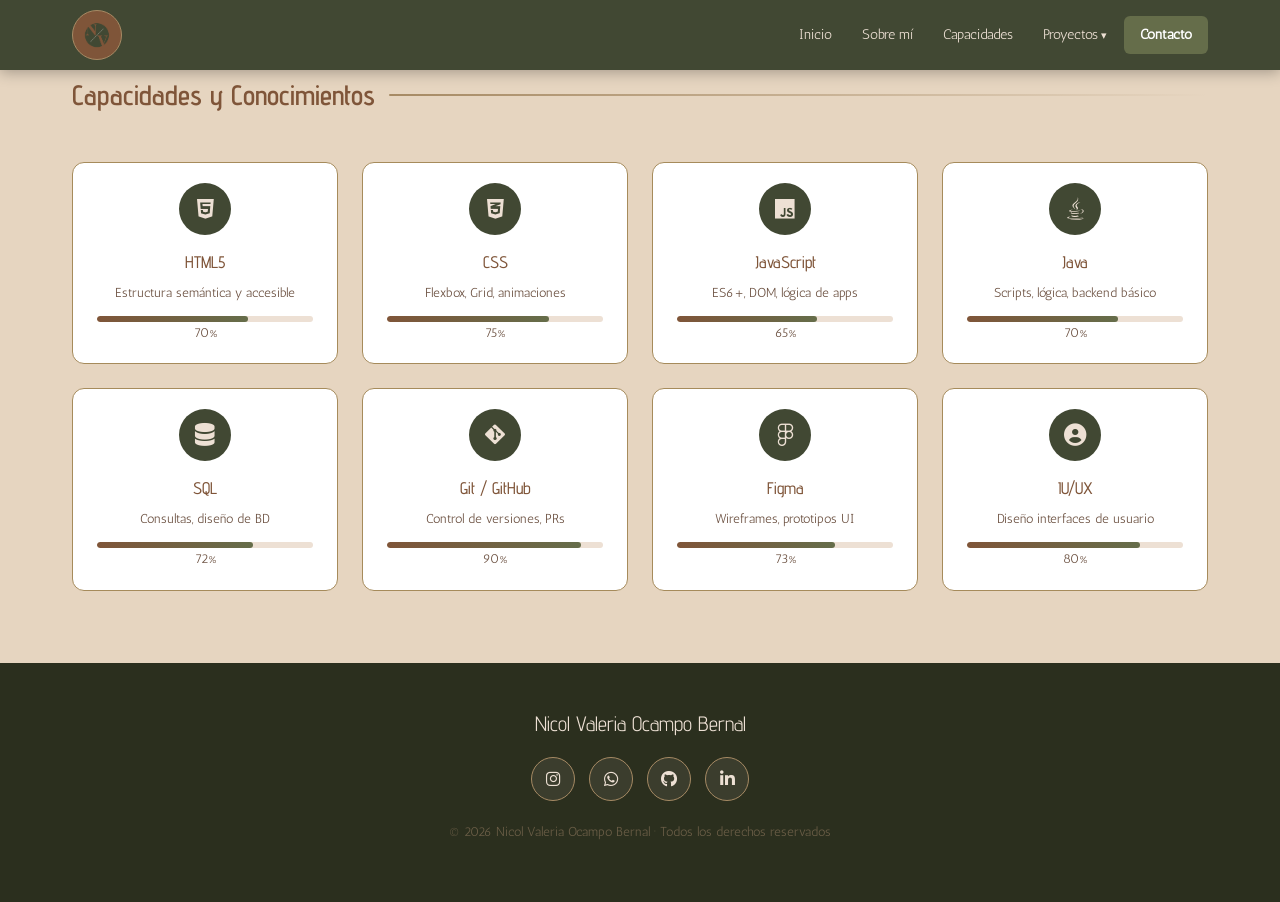
<file: html/capacidades.html>
<!DOCTYPE html>
<html lang="es">
<head>
    <meta charset="UTF-8">
    <title>Capacidades</title>
    <link href="https://fonts.googleapis.com/css2?family=Advent+Pro&family=Antic&display=swap" rel="stylesheet">
    <link rel="stylesheet" href="https://cdnjs.cloudflare.com/ajax/libs/font-awesome/6.5.1/css/all.min.css">
    <link rel="stylesheet" href="../css/style.css">
</head>
<body>

<header>
    <div class="header-inner">
        <div class="header-logo">
            <img src="../img/NVverde.png" alt="Logo">
        </div>
        <nav aria-label="Navegación principal">
            <ul>
                <li><a href="../index.html">Inicio</a></li>
                <li><a href="sobre-mi.html">Sobre mí</a></li>
                <li><a href="capacidades.html">Capacidades</a></li>
                <li class="has-submenu">
                    <a href="proyectos.html">Proyectos</a>
                    <ul class="submenu" role="menu">
                        <li role="menuitem">
                            <a href="proyectos.html#proyectos">Línea de tiempo</a>
                        </li>
                        <li role="menuitem">
                            <a href="proyectos.html#proyectos">Formulario 1</a>
                        </li>
                        <li role="menuitem">
                            <a href="proyectos.html#proyectos">Formulario proveedores</a>
                        </li>
                    </ul>
                </li>
                <li class="nav-cta"><a href="contacto.html">Contacto</a></li>
            </ul>
        </nav>
    </div>
</header>
<section id="capacidades">
    <div class="container">
        <div class="section-label fade-in"><h2>Capacidades y Conocimientos</h2></div>
        <div class="skills-grid">

            <div class="skill-card fade-in">
                <div class="skill-icon"><i class="fa-brands fa-html5"></i></div>
                <h3>HTML5</h3>
                <p>Estructura semántica y accesible</p>
                <div class="skill-bar"><div class="skill-bar-fill" style="width:70%"></div></div>
                <p class="skill-pct">70%</p>
            </div>

            <div class="skill-card fade-in">
                <div class="skill-icon"><i class="fa-brands fa-css3-alt"></i></div>
                <h3>CSS</h3>
                <p>Flexbox, Grid, animaciones</p>
                <div class="skill-bar"><div class="skill-bar-fill" style="width:75%"></div></div>
                <p class="skill-pct">75%</p>
            </div>

            <div class="skill-card fade-in">
                <div class="skill-icon"><i class="fa-brands fa-js"></i></div>
                <h3>JavaScript</h3>
                <p>ES6+, DOM, lógica de apps</p>
                <div class="skill-bar"><div class="skill-bar-fill" style="width:65%"></div></div>
                <p class="skill-pct">65%</p>
            </div>

            <div class="skill-card fade-in">
                <div class="skill-icon"><i class="fa-brands fa-java"></i></div>
                <h3>Java</h3>
                <p>Scripts, lógica, backend básico</p>
                <div class="skill-bar"><div class="skill-bar-fill" style="width:70%"></div></div>
                <p class="skill-pct">70%</p>
            </div>

            <div class="skill-card fade-in">
                <div class="skill-icon"><i class="fa-solid fa-database"></i></div>
                <h3>SQL</h3>
                <p>Consultas, diseño de BD</p>
                <div class="skill-bar"><div class="skill-bar-fill" style="width:72%"></div></div>
                <p class="skill-pct">72%</p>
            </div>

            <div class="skill-card fade-in">
                <div class="skill-icon"><i class="fa-brands fa-git-alt"></i></div>
                <h3>Git / GitHub</h3>
                <p>Control de versiones, PRs</p>
                <div class="skill-bar"><div class="skill-bar-fill" style="width:90%"></div></div>
                <p class="skill-pct">90%</p>
            </div>

            <div class="skill-card fade-in">
                <div class="skill-icon"><i class="fa-brands fa-figma"></i></div>
                <h3>Figma</h3>
                <p>Wireframes, prototipos UI</p>
                <div class="skill-bar"><div class="skill-bar-fill" style="width:73%"></div></div>
                <p class="skill-pct">73%</p>
            </div>

            <div class="skill-card fade-in">
                <div class="skill-icon"><i class="fa-solid fa-circle-user"></i></div>
                <h3>IU/UX</h3>
                <p>Diseño interfaces de usuario</p>
                <div class="skill-bar"><div class="skill-bar-fill" style="width:80%"></div></div>
                <p class="skill-pct">80%</p>
            </div>

        </div>
    </div>
</section>

</body>

<footer>
    <div class="footer-inner">
        <p class="footer-name">Nicol Valeria Ocampo Bernal</p>
        <div class="footer-social">
            <a href="https://www.instagram.com/nicolsita9906/" class="social-btn" aria-label="Instagram"><i class="fa-brands fa-instagram"></i></a>
            <a href="https://wa.me/573004217628" class="social-btn" aria-label="WhatsApp"><i class="fa-brands fa-whatsapp"></i></a>
            <a href="https://github.com/Nicolsita9906" class="social-btn" aria-label="GitHub"><i class="fa-brands fa-github"></i></a>
            <a href="https://www.linkedin.com/in/nicol-valeria-ocampo-bernal-25b76735a/" class="social-btn" aria-label="LinkedIn"><i class="fa-brands fa-linkedin-in"></i></a>
        </div>
        <p class="footer-copy">&copy; 2026 Nicol Valeria Ocampo Bernal · Todos los derechos reservados</p>
    </div>
</footer>
</html>
</file>
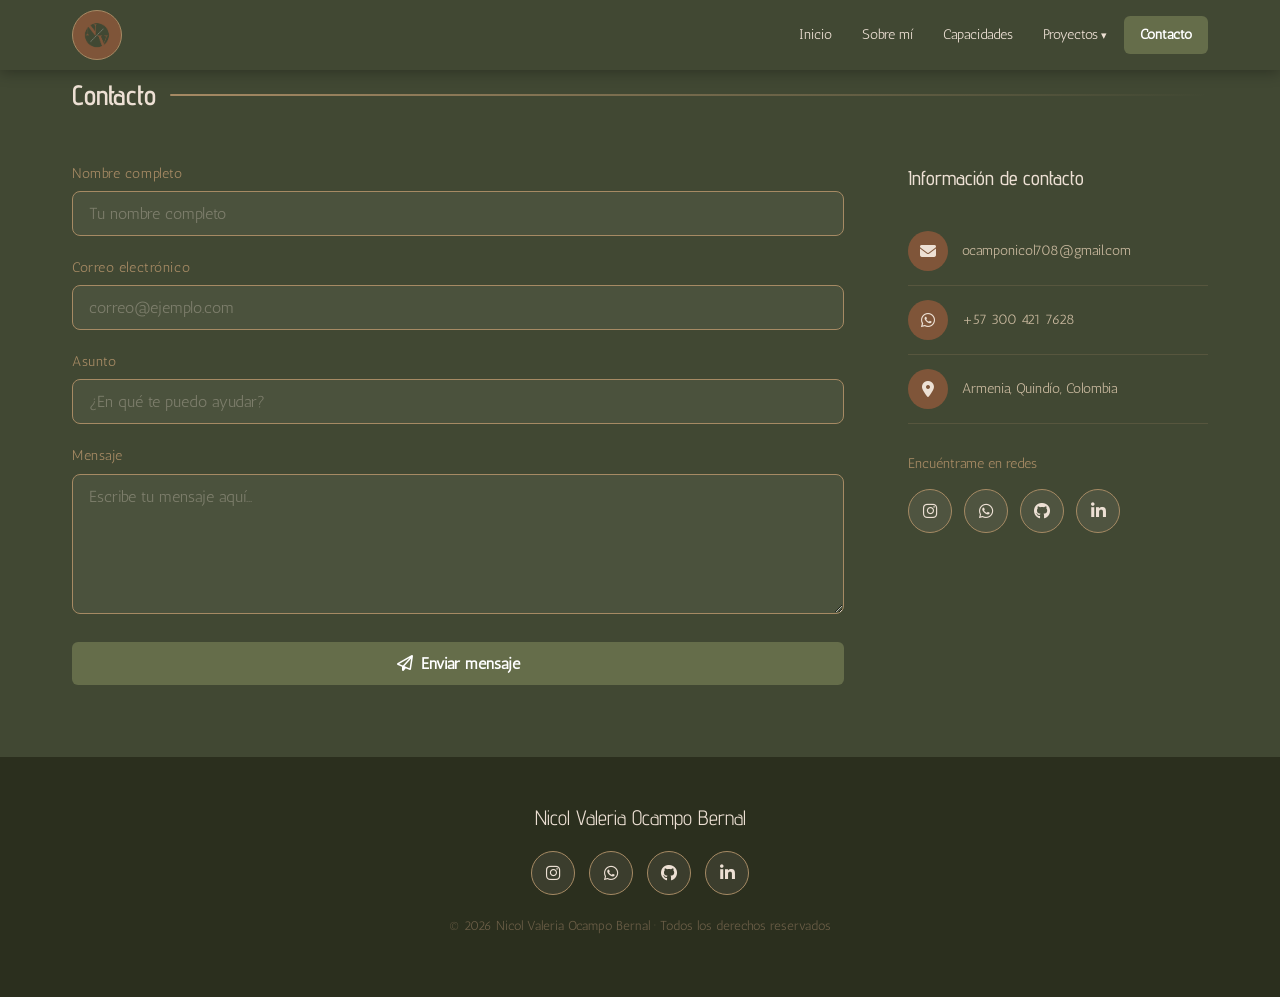
<file: html/contacto.html>
<!DOCTYPE html>
<html lang="es">
<head>
    <meta charset="UTF-8">
    <title>Contacto</title>
    <link href="https://fonts.googleapis.com/css2?family=Advent+Pro&family=Antic&display=swap" rel="stylesheet">
    <link rel="stylesheet" href="https://cdnjs.cloudflare.com/ajax/libs/font-awesome/6.5.1/css/all.min.css">
    <link rel="stylesheet" href="../css/style.css">
</head>
<body>

<header>
    <div class="header-inner">
        <div class="header-logo">
            <img src="../img/NVverde.png" alt="Logo">
        </div>
        <nav aria-label="Navegación principal">
            <ul>
                <li><a href="../index.html">Inicio</a></li>
                <li><a href="sobre-mi.html">Sobre mí</a></li>
                <li><a href="capacidades.html">Capacidades</a></li>
                <li class="has-submenu">
                    <a href="proyectos.html">Proyectos</a>
                    <ul class="submenu" role="menu">
                        <li role="menuitem">
                            <a href="./html/proyectos.html#proyectos">Línea de tiempo</a>
                        </li>
                        <li role="menuitem">
                            <a href="./html/proyectos.html#proyectos">Formulario 1</a>
                        </li>
                        <li role="menuitem">
                            <a href="./html/proyectos.html#proyectos">Formulario proveedores</a>
                        </li>
                    </ul>
                </li>
                <li class="nav-cta"><a href="contacto.html">Contacto</a></li>
            </ul>
        </nav>
    </div>
</header>

<section id="contacto">
    <div class="container">
        <div class="section-label fade-in"><h2>Contacto</h2></div>
        <div class="contact-grid">

            <div class="contact-form fade-in">
                <div class="form-group">
                    <label for="nombre">Nombre completo</label>
                    <input type="text" id="nombre" placeholder="Tu nombre completo" />
                </div>
                <div class="form-group">
                    <label for="email">Correo electrónico</label>
                    <input type="email" id="email" placeholder="correo@ejemplo.com" />
                </div>
                <div class="form-group">
                    <label for="asunto">Asunto</label>
                    <input type="text" id="asunto" placeholder="¿En qué te puedo ayudar?" />
                </div>
                <div class="form-group">
                    <label for="mensaje">Mensaje</label>
                    <textarea id="mensaje" placeholder="Escribe tu mensaje aquí..."></textarea>
                </div>
                <button class="btn btn-primary" onclick="sendForm(event)" style="width:100%; justify-content:center; font-size:1rem">
                    <i class="fa-regular fa-paper-plane"></i> Enviar mensaje
                </button>
            </div>

            <div class="contact-info fade-in" style="transition-delay:.15s">
                <h3>Información de contacto</h3>
                <div class="info-item">
                    <div class="info-icon"><i class="fa-solid fa-envelope"></i></div>
                    <span>ocamponicol708@gmail.com</span>
                </div>
                <div class="info-item">
                    <div class="info-icon"><i class="fa-brands fa-whatsapp"></i></div>
                    <span>+57 300 421 7628</span>
                </div>
                <div class="info-item">
                    <div class="info-icon"><i class="fa-solid fa-location-dot"></i></div>
                    <span>Armenia, Quindío, Colombia</span>
                </div>
                <div class="social-links">
                    <p>Encuéntrame en redes</p>
                    <div class="social-row">
                        <a href="https://www.instagram.com/nicolsita9906/" class="social-btn" aria-label="Instagram"><i class="fa-brands fa-instagram"></i></a>
                        <a href="https://wa.me/573004217628" class="social-btn" aria-label="WhatsApp"><i class="fa-brands fa-whatsapp"></i></a>
                        <a href="https://github.com/Nicolsita9906" class="social-btn" aria-label="GitHub"><i class="fa-brands fa-github"></i></a>
                        <a href="https://www.linkedin.com/in/nicol-valeria-ocampo-bernal-25b76735a/" class="social-btn" aria-label="LinkedIn"><i class="fa-brands fa-linkedin-in"></i></a>
                    </div>
                </div>
            </div>

        </div>
    </div>
</section>

<footer>
    <div class="footer-inner">
        <p class="footer-name">Nicol Valeria Ocampo Bernal</p>
        <div class="footer-social">
            <a href="https://www.instagram.com/nicolsita9906/" class="social-btn" aria-label="Instagram"><i class="fa-brands fa-instagram"></i></a>
            <a href="https://wa.me/573004217628" class="social-btn" aria-label="WhatsApp"><i class="fa-brands fa-whatsapp"></i></a>
            <a href="https://github.com/Nicolsita9906" class="social-btn" aria-label="GitHub"><i class="fa-brands fa-github"></i></a>
            <a href="https://www.linkedin.com/in/nicol-valeria-ocampo-bernal-25b76735a/" class="social-btn" aria-label="LinkedIn"><i class="fa-brands fa-linkedin-in"></i></a>
        </div>
        <p class="footer-copy">&copy; 2026 Nicol Valeria Ocampo Bernal · Todos los derechos reservados</p>
    </div>
</footer>
</body>
</html>
</file>
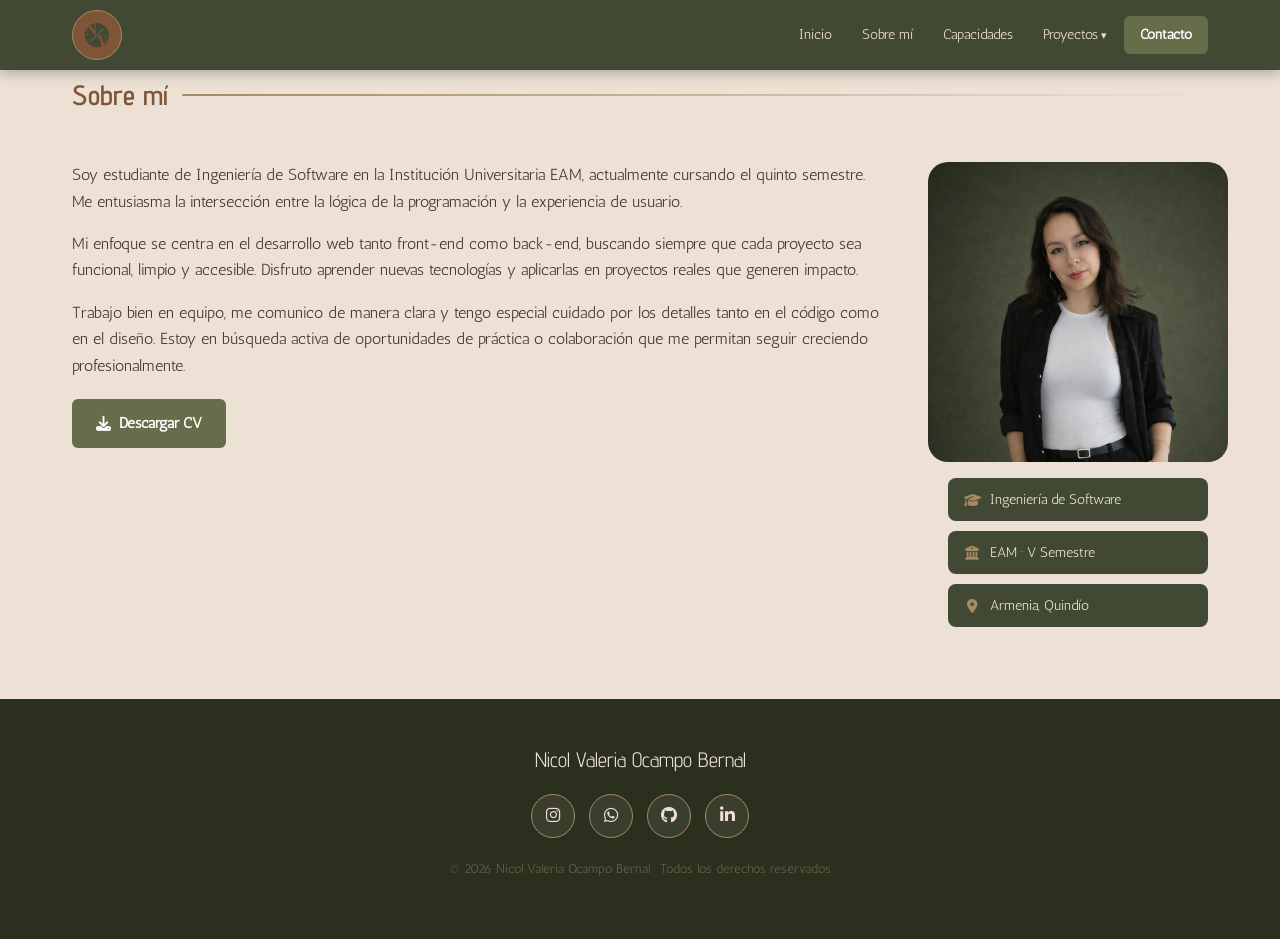
<file: html/sobre-mi.html>
<!DOCTYPE html>
<html lang="es">
<head>
    <meta charset="UTF-8">
    <title>Sobre mí</title>
    <link href="https://fonts.googleapis.com/css2?family=Advent+Pro&family=Antic&display=swap" rel="stylesheet">
    <link rel="stylesheet" href="https://cdnjs.cloudflare.com/ajax/libs/font-awesome/6.5.1/css/all.min.css">
    <link rel="stylesheet" href="../css/style.css">

</head>
<body>

<header>
    <div class="header-inner">
        <div class="header-logo">
            <img src="../img/NVverde.png" alt="Logo">
        </div>
        <nav aria-label="Navegación principal">
            <ul>
                <li><a href="../index.html">Inicio</a></li>
                <li><a href="sobre-mi.html">Sobre mí</a></li>
                <li><a href="capacidades.html">Capacidades</a></li>
                <li class="has-submenu">
                    <a href="proyectos.html">Proyectos</a>
                    <ul class="submenu" role="menu">
                        <li role="menuitem">
                            <a href="./html/proyectos.html#proyectos">Línea de tiempo</a>
                        </li>
                        <li role="menuitem">
                            <a href="./html/proyectos.html#proyectos">Formulario 1</a>
                        </li>
                        <li role="menuitem">
                            <a href="./html/proyectos.html#proyectos">Formulario proveedores</a>
                        </li>
                    </ul>
                </li>
                <li class="nav-cta"><a href="contacto.html">Contacto</a></li>
            </ul>
        </nav>
    </div>
</header>

<section id="sobre-mi">
    <div class="container">
        <div class="section-label fade-in"><h2>Sobre mí</h2></div>
        <div class="sobre-grid fade-in">
            <div class="sobre-text">
                <p>Soy estudiante de Ingeniería de Software en la Institución Universitaria EAM, actualmente cursando el quinto semestre. Me entusiasma la intersección entre la lógica de la programación y la experiencia de usuario.</p>
                <p>Mi enfoque se centra en el desarrollo web tanto front-end como back-end, buscando siempre que cada proyecto sea funcional, limpio y accesible. Disfruto aprender nuevas tecnologías y aplicarlas en proyectos reales que generen impacto.</p>
                <p>Trabajo bien en equipo, me comunico de manera clara y tengo especial cuidado por los detalles tanto en el código como en el diseño. Estoy en búsqueda activa de oportunidades de práctica o colaboración que me permitan seguir creciendo profesionalmente.</p>
                <a href="https://drive.google.com/file/d/1pxtmIEIa2xvv4FOOcDQZXFxKlYBSf9Hb/view?usp=sharing" class="btn btn-primary" style="margin-top:4px"><i class="fa-solid fa-download"></i> Descargar CV</a>
            </div>
            <div class="sobre-aside">
                <div class="sobre-img">
                    <img src="../img/completo.png" alt="Foto sobre mí">
                </div>
                <div class="chips">
                    <div class="chip"><i class="fa-solid fa-graduation-cap"></i> Ingeniería de Software</div>
                    <div class="chip"><i class="fa-solid fa-building-columns"></i> EAM · V Semestre</div>
                    <div class="chip"><i class="fa-solid fa-location-dot"></i> Armenia, Quindío</div>
                </div>
            </div>
        </div>
    </div>
</section>

<footer>
    <div class="footer-inner">
        <p class="footer-name">Nicol Valeria Ocampo Bernal</p>
        <div class="footer-social">
            <a href="https://www.instagram.com/nicolsita9906/" class="social-btn" aria-label="Instagram"><i class="fa-brands fa-instagram"></i></a>
            <a href="https://wa.me/573004217628" class="social-btn" aria-label="WhatsApp"><i class="fa-brands fa-whatsapp"></i></a>
            <a href="https://github.com/Nicolsita9906" class="social-btn" aria-label="GitHub"><i class="fa-brands fa-github"></i></a>
            <a href="https://www.linkedin.com/in/nicol-valeria-ocampo-bernal-25b76735a/" class="social-btn" aria-label="LinkedIn"><i class="fa-brands fa-linkedin-in"></i></a>
        </div>
        <p class="footer-copy">&copy; 2026 Nicol Valeria Ocampo Bernal · Todos los derechos reservados</p>
    </div>
</footer>

</body>
</html>
</file>
<file: css/style.css>
:root {
    --brown-dark:   #7f5539;
    --brown-mid:    #a68a64;
    --cream:        #ede0d4;
    --green-accent: #656d4a;
    --green-dark:   #414833;
    --hover-green:  #2F4228;
    --hover-link:   #A68B5B;
    --active-btn:   #1E2D1A;
    --focus-color:  #4A6741;
    --font-title: 'Advent Pro', sans-serif;
    --font-body:  'Antic', serif;
    --section-pad: 72px 0;
    --card-pad: 20px 24px;
    --btn-pad: 12px 24px;
}

*, *::before, *::after { box-sizing: border-box; margin: 0; padding: 0; }
html { scroll-behavior: smooth; }
body { background: var(--cream); color: var(--green-dark); font-family: var(--font-body); font-size: 16px; line-height: 1.65; }

h1 { font-family: var(--font-title); font-weight: 700; font-size: 2.25rem; line-height: 1.15; }
h2 { font-family: var(--font-title); font-weight: 600; font-size: 1.75rem; }
h3 { font-family: var(--font-title); font-weight: 500; font-size: 1.375rem; }
h4 { font-family: var(--font-body); font-weight: 400; font-size: 1.125rem; }
p  { margin-bottom: 16px; }
a  { text-decoration: none; color: inherit; }

/* HEADER */
header {
    position: fixed; top: 0; left: 0; right: 0; z-index: 1000;
    background: var(--green-dark);
    box-shadow: 0 2px 14px rgba(0,0,0,.3);
}
.header-inner {
    max-width: 1200px; margin: 0 auto; padding: 0 32px;
    height: 70px; display: flex; align-items: center; gap: 20px;
}
.header-logo {
    width: 50px;
    height: 50px;
    border-radius: 50%;
    border: 1px solid var(--brown-mid);
    background: var(--brown-dark);
    display: flex;
    align-items: center;
    justify-content: center;
    flex-shrink: 0;
    overflow: hidden;
    display: block;
}

.header-logo img {
    width: 100%;
    height: 100%;
    object-fit: contain;
}
nav { margin-left: auto; }
nav ul { list-style: none; display: flex; align-items: center; gap: 4px; }
nav ul li { position: relative; }
nav ul li a {
    font-family: var(--font-body); font-size: .9rem; color: var(--cream);
    padding: 6px 13px; border-radius: 4px; display: block;
    transition: color .2s;
}
nav ul li a:hover { color: var(--hover-link); text-decoration: underline; }
nav ul li a:focus-visible { outline: 2px solid var(--focus-color); }
nav ul li.nav-cta a {
    background: var(--green-accent); color: #fff;
    border-radius: 6px; padding: 7px 16px; font-weight: 600;
}
nav ul li.nav-cta a:hover { background: var(--hover-green); text-decoration: none; }
.has-submenu > a::after { content: " ▾"; font-size: .68rem; }
.submenu {
    display: none; position: absolute; top: calc(100% + 8px); left: 0;
    background: var(--green-dark); border: 1px solid var(--brown-mid);
    border-radius: 8px; min-width: 210px; padding: 6px 0;
    box-shadow: 0 8px 24px rgba(0,0,0,.3);
}
.has-submenu:hover .submenu,
.has-submenu:focus-within .submenu { display: block; }
.submenu li a { padding: 10px 20px; font-size: .85rem; border-radius: 0; }
.submenu li a:hover { background: rgba(255,255,255,.07); color: var(--hover-link); text-decoration: none; }

main { margin-top: 70px; }

.container { max-width: 1200px; margin: 0 auto; padding: 0 32px; }

section { padding: var(--section-pad); }

.section-label {
    display: flex; align-items: center; gap: 14px; margin-bottom: 44px;
}
.section-label h2 { color: var(--brown-dark); white-space: nowrap; }
.section-label::after {
    content: ''; flex: 1; height: 2px;
    background: linear-gradient(to right, var(--brown-mid), transparent);
    border-radius: 2px;
}

/* BUTTONS */
.btn {
    display: inline-flex; align-items: center; gap: 8px;
    padding: var(--btn-pad); border-radius: 6px;
    font-family: var(--font-body); font-size: .9375rem;
    cursor: pointer; transition: background .2s, transform .15s, color .2s, border-color .2s;
    border: none;
}
.btn:focus-visible { outline: 2px solid var(--focus-color); }
.btn:active { transform: scale(0.97); background: var(--active-btn); }
.btn-primary { background: var(--green-accent); color: #fff; font-weight: 600; }
.btn-primary:hover { background: var(--hover-green); }
.btn-outline { background: transparent; color: var(--cream); border: 2px solid var(--brown-mid); }
.btn-outline:hover { border-color: var(--hover-link); color: var(--hover-link); }

/* HERO */
#inicio {
    background: var(--green-dark); min-height: calc(100vh - 70px);
    display: flex; align-items: center; position: relative; overflow: hidden;
}
#inicio::before {
    content: ''; position: absolute; inset: 0; pointer-events: none;
    background-image:
            radial-gradient(circle at 72% 28%, rgba(101,109,74,.38) 0%, transparent 52%),
            radial-gradient(circle at 18% 78%, rgba(127,85,57,.22) 0%, transparent 50%);
}
#inicio::after {
    content: 'PORTAFOLIO'; position: absolute; bottom: -10px; right: -10px;
    font-family: var(--font-title); font-size: 10rem; font-weight: 700;
    color: rgba(255,255,255,.025); letter-spacing: .05em; pointer-events: none; user-select: none;
    white-space: nowrap;
}
.hero-inner {
    display: flex; align-items: center; justify-content: space-between;
    gap: 56px; position: relative; z-index: 1; width: 100%;
}
.hero-text { flex: 1; }
.hero-text small {
    font-size: 1rem; color: var(--brown-mid); letter-spacing: .08em;
    text-transform: uppercase; display: block; margin-bottom: 12px;
}
.hero-text h1 { font-size: clamp(2.1rem, 4.5vw, 3.4rem); color: var(--cream); margin-bottom: 10px; }
.hero-text h1 span { color: var(--brown-mid); }
.hero-role {
    font-family: var(--font-title); font-size: 1.2rem; font-weight: 500;
    color: var(--green-accent); margin-bottom: 22px; letter-spacing: .03em;
}
.hero-text p { color: #c8b89e; max-width: 470px; margin-bottom: 32px; }
.hero-actions { display: flex; gap: 14px; flex-wrap: wrap; }

.hero-visual { flex-shrink: 0; text-align: center; }
.avatar-ring {
    position: relative; display: inline-block;
}
.avatar-ring::before {
    content: ''; position: absolute; inset: -14px; border-radius: 50%;
    border: 1px dashed var(--brown-mid); opacity: .45;
    animation: spin 22s linear infinite;
}
@keyframes spin { to { transform: rotate(360deg); } }
.avatar-circle {
    width: 320px;
    height: 320px;
    border-radius: 50%;
    overflow: hidden;
}

.avatar-circle img {
    width: 100%;
    height: 100%;
    object-fit: cover;
    object-position: center top;
}
.hero-badge {
    position: absolute;
    right: -140px;
    top: 50%;
    transform: translateY(-50%);

    background: rgba(237,224,212,.1);
    color: var(--cream);
    padding: 8px 22px;
    border-radius: 20px;
    border: 1px solid var(--brown-mid);
    font-family: var(--font-title);
    font-size: .85rem;
    letter-spacing: .06em;
    white-space: nowrap;
}

/* SOBRE MÍ */
#sobre-mi { background: var(--cream); }
.sobre-grid { display: flex; gap: 64px; align-items: flex-start; }
.sobre-text { flex: 1; }
.sobre-text p { color: #4a3b2c; }
.sobre-aside { flex-shrink: 0; width: 260px; display: flex; flex-direction: column; gap: 16px; align-items: center; }
.sobre-img {
    width: 300px;
    height: 300px;
    border-radius: 20px;
    overflow: hidden;
}

.sobre-img img {
    width: 100%;
    height: 100%;
    object-fit: cover;
    object-position: center top;
    display: block;
}
.chips { display: flex; flex-direction: column; gap: 10px; width: 100%; }
.chip {
    background: var(--green-dark); color: var(--cream);
    border-radius: 8px; padding: 10px 16px; font-size: .875rem;
    display: flex; align-items: center; gap: 10px;
}
.chip i { color: var(--brown-mid); width: 16px; text-align: center; }

/* CAPACIDADES */
#capacidades { background: #e6d5c0; }
.skills-grid {
    display: grid; grid-template-columns: repeat(4, 1fr); gap: 24px;
}
.skill-card {
    background: #fff; border: 1px solid #A68B5B;
    border-radius: 12px; padding: var(--card-pad);
    text-align: center;
    transition: transform .2s, box-shadow .2s, border-color .2s;
}
.skill-card:hover {
    transform: translateY(-5px);
    box-shadow: 0 14px 36px rgba(127,85,57,.18);
    border-color: var(--brown-dark);
}
.skill-icon {
    width: 52px; height: 52px; border-radius: 50%;
    background: var(--green-dark); margin: 0 auto 14px;
    display: flex; align-items: center; justify-content: center;
    font-size: 1.4rem; color: var(--cream);
}
.skill-card h3 { font-size: 1.05rem; color: var(--brown-dark); margin-bottom: 5px; }
.skill-card p { font-size: .825rem; color: #6b5040; margin: 0; }
.skill-bar { margin-top: 12px; height: 6px; background: var(--cream); border-radius: 3px; overflow: hidden; }
.skill-bar-fill {
    height: 100%; border-radius: 3px;
    background: linear-gradient(to right, var(--brown-dark), var(--green-accent));
}
.skill-pct { font-size: .78rem; color: var(--brown-mid); margin-top: 4px; }

/* PROYECTOS */
#proyectos { background: var(--cream); }
.project-tabs { display: flex; gap: 12px; margin-bottom: 40px; flex-wrap: wrap; }
.tab-btn {
    padding: 8px 22px; border: 1px solid var(--brown-mid);
    border-radius: 20px; background: transparent;
    color: var(--green-dark); font-family: var(--font-body); font-size: .9rem;
    cursor: pointer; transition: background .2s, color .2s, border-color .2s;
}
.tab-btn:hover { background: var(--brown-mid); color: #fff; border-color: var(--brown-mid); }
.tab-btn.active { background: var(--green-dark); color: #fff; border-color: var(--green-dark); }
.tab-btn:focus-visible { outline: 2px solid var(--focus-color); }

.project-panel { display: none; }
.project-panel.active { display: block; }
.project-card {
    background: #fff; border: 1px solid var(--brown-mid);
    border-radius: 14px; padding: var(--card-pad);
    display: flex; gap: 32px; align-items: flex-start;
    transition: box-shadow .2s;
}
.project-card:hover { box-shadow: 0 10px 30px rgba(127,85,57,.15); }
.project-thumb {
    width: 200px; height: 150px; flex-shrink: 0;
    border-radius: 10px; background: var(--green-dark);
    display: flex; align-items: center; justify-content: center;
    color: var(--cream); font-size: 2.8rem;
}
.project-info h3 { color: var(--brown-dark); margin-bottom: 10px; }
.project-info p { font-size: .9375rem; color: #4a3b2c; }
.tags { display: flex; gap: 8px; flex-wrap: wrap; margin-top: 14px; }
.tag {
    background: var(--cream); border: 1px solid var(--brown-mid);
    border-radius: 12px; padding: 2px 13px;
    font-size: .8125rem; color: var(--brown-dark);
}

/* CONTACTO */
#contacto { background: var(--green-dark); }
#contacto .section-label h2 { color: var(--cream); }
.contact-grid { display: flex; gap: 64px; align-items: flex-start; }
.contact-form { flex: 1; }
.form-group { margin-bottom: 20px; }
.form-group label {
    display: block; font-size: .875rem; color: var(--brown-mid);
    margin-bottom: 6px; letter-spacing: .04em;
}
.form-group input, .form-group textarea {
    width: 100%; background: rgba(237,224,212,.06);
    border: 1px solid var(--brown-mid); border-radius: 8px;
    padding: 12px 16px; font-family: var(--font-body); font-size: 1rem;
    color: var(--cream); transition: border-color .2s, box-shadow .2s; resize: vertical;
}
.form-group input::placeholder, .form-group textarea::placeholder { color: rgba(237,224,212,.3); }
.form-group input:focus, .form-group textarea:focus {
    outline: none; border-color: var(--green-accent);
    box-shadow: 0 0 0 2px rgba(101,109,74,.28);
}
.form-group textarea { min-height: 140px; }
.form-disabled { opacity: .5; cursor: not-allowed; }

.contact-info { width: 300px; flex-shrink: 0; }
.contact-info h3 { color: var(--cream); margin-bottom: 22px; font-size: 1.25rem; }
.info-item {
    display: flex; align-items: center; gap: 14px;
    padding: 14px 0; border-bottom: 1px solid rgba(166,138,100,.22);
}
.info-icon {
    width: 40px; height: 40px; border-radius: 50%;
    background: var(--brown-dark); flex-shrink: 0;
    display: flex; align-items: center; justify-content: center;
    color: var(--cream);
}
.info-item span { font-size: .9rem; color: #c8b89e; }
.social-links { margin-top: 28px; }
.social-links p { color: var(--brown-mid); font-size: .875rem; margin-bottom: 14px; }
.social-row { display: flex; gap: 12px; }
.social-btn {
    width: 44px; height: 44px; border-radius: 50%;
    background: rgba(237,224,212,.08); border: 1px solid var(--brown-mid);
    display: flex; align-items: center; justify-content: center;
    color: var(--cream); font-size: 1.05rem;
    transition: background .2s, border-color .2s;
}
.social-btn:hover { background: var(--green-accent); border-color: var(--green-accent); }
.social-btn:focus-visible { outline: 2px solid var(--focus-color); }

/* FOOTER */
footer {
    background: #2b2f1e; padding: 44px 32px; text-align: center;
}
.footer-inner { max-width: 1200px; margin: 0 auto; }
.footer-name {
    font-family: var(--font-title); font-size: 1.3rem;
    color: var(--cream); margin-bottom: 16px;
}
.footer-social { display: flex; justify-content: center; gap: 14px; margin-bottom: 20px; }
.footer-copy { font-size: 0.8125rem; color: #6b5e47; }

/* TOAST */
.toast {
    position: fixed; bottom: 32px; right: 32px;
    background: var(--green-accent); color: #fff;
    padding: 14px 24px; border-radius: 8px; font-size: .9375rem;
    opacity: 0; transform: translateY(14px);
    transition: opacity .3s, transform .3s;
    z-index: 9999; pointer-events: none;
}
.toast.show { opacity: 1; transform: translateY(0); }

/* RESPONSIVE */
@media (max-width: 920px) {
    .skills-grid { grid-template-columns: repeat(2, 1fr); }
    .hero-inner, .sobre-grid, .contact-grid { flex-direction: column; }
    .sobre-aside, .contact-info { width: 100%; }
    .avatar-circle { width: 220px; height: 220px; }
    .project-card { flex-direction: column; }
    .project-thumb { width: 100%; height: 140px; }
    nav ul li a { padding: 5px 8px; font-size: .82rem; }
}
@media (max-width: 580px) {
    .skills-grid { grid-template-columns: repeat(2, 1fr); }
    .hero-text h1 { font-size: 1.85rem; }
    .header-inner { padding: 0 16px; }
    .container { padding: 0 16px; }
}
</file>
